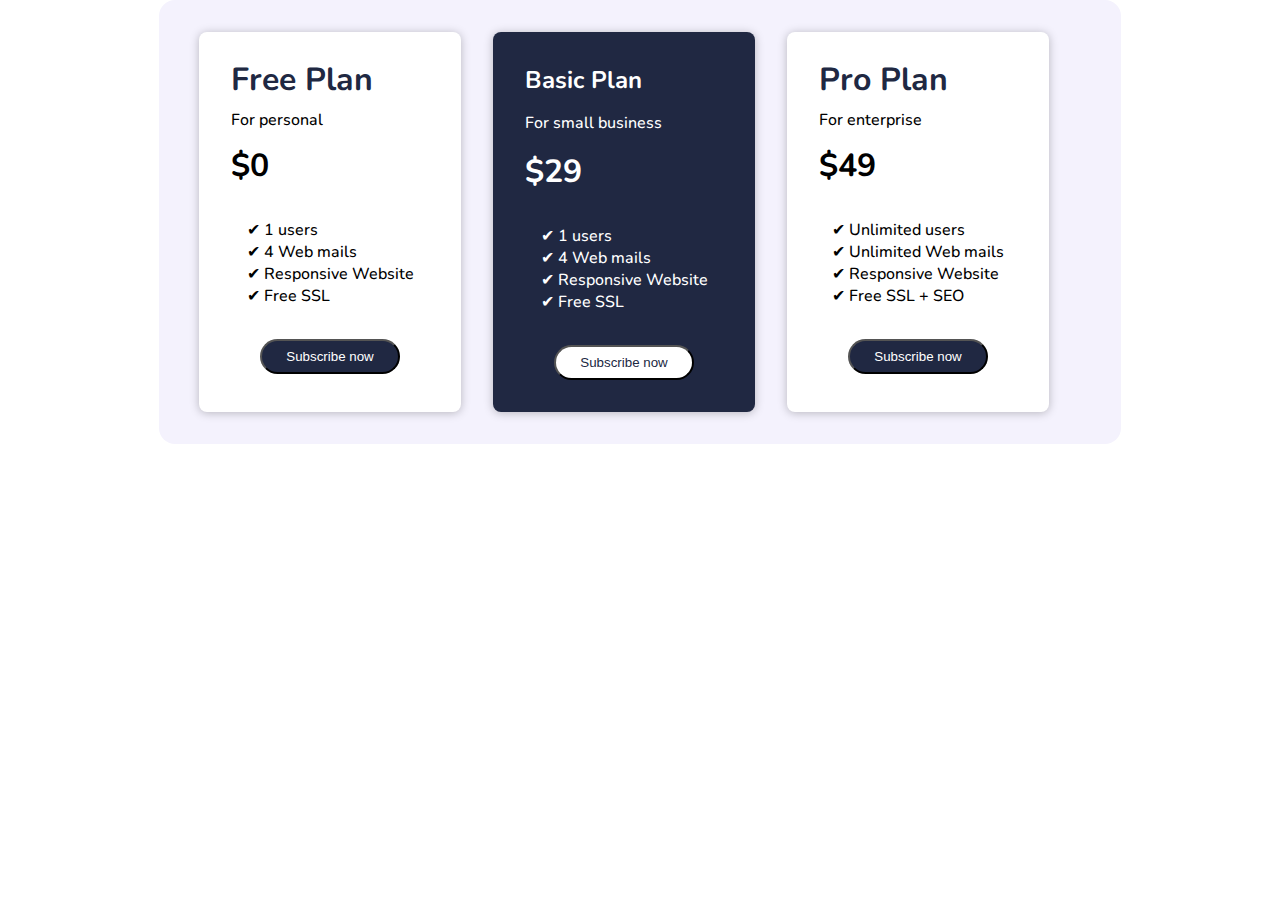
<file: index.html>
<!DOCTYPE html><html lang="uz"><head><meta charset="UTF-8"><meta name="viewport" content="width=device-width,initial-scale=1"><link rel="stylesheet" href="./css/style.css"><title>Pricing card</title></head><body><div class="wrapper"><ul class="wrapper-list"><li class="wrapper-item"><div class="one-div"><h2>Free Plan</h2><p>For personal</p><h1>$0</h1></div><div class="two-div"><ul class="item-list"><li>✔ 1 users</li><li>✔ 4 Web mails</li><li>✔ Responsive Website</li><li>✔ Free SSL</li></ul></div><button class="fezot-rugmasi">Subscribe now</button></li><li class="wrapper-item-two"><div class="one-div-two"><h2>Basic Plan</h2><p>For small business</p><h1>$29</h1></div><div class="two-div-two"><ul class="item-list-two"><li>✔ 1 users</li><li>✔ 4 Web mails</li><li>✔ Responsive Website</li><li>✔ Free SSL</li></ul></div><button class="button-two">Subscribe now</button></li><li class="wrapper-item"><div class="one-div"><h2>Pro Plan</h2><p>For enterprise</p><h1>$49</h1></div><div class="two-div"><ul class="item-list"><li>✔ Unlimited users</li><li>✔ Unlimited Web mails</li><li>✔ Responsive Website</li><li>✔ Free SSL + SEO</li></ul></div><button class="fezot-rugmasi">Subscribe now</button></li></ul></div></body></html>
</file>
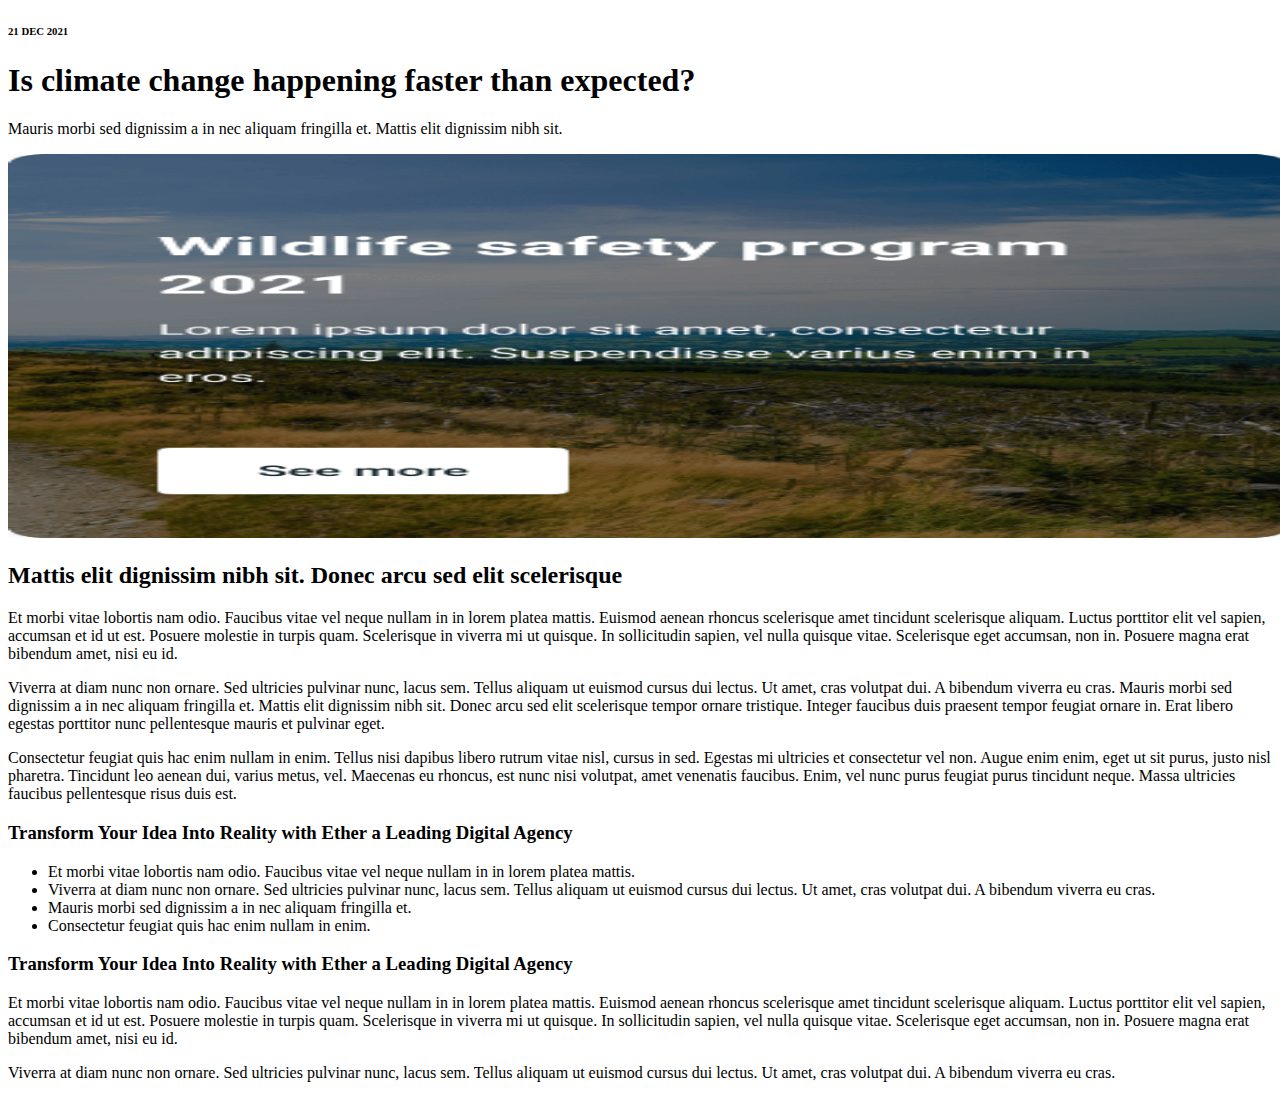
<file: pages/blog-post.html>
<!DOCTYPE html>
<html lang="en">
<head>
  <meta charset="UTF-8">
  <meta name="viewport" content="width=device-width, initial-scale=1.0">
  <title>Blog-post-read-more</title>
  <!-- <link rel="stylesheet" href="../css/style.css"> -->
</head>
<body>
  <div class="container blogpost-content">
    <div class="blogpost-hero">
      <h6>21 DEC 2021</h6>
      <h1 class="blogpost-title"> Is climate change happening faster than expected?</h1>
      <p>Mauris morbi sed dignissim a in nec aliquam fringilla et. Mattis elit dignissim nibh sit.</p>
    </div>
    <div class="blogpost-hero-img"><img src="../images/read more/wildlife.png" alt="" width="1280" height="384"></div>
    <div class="plogpost-description">
      <h2>Mattis elit dignissim nibh sit. Donec arcu sed elit scelerisque</h2>
      <p>Et morbi vitae lobortis nam odio. Faucibus vitae vel neque nullam in in lorem platea mattis. Euismod aenean rhoncus scelerisque amet tincidunt scelerisque aliquam. Luctus porttitor elit vel sapien, accumsan et id ut est. Posuere molestie in turpis quam. Scelerisque in viverra mi ut quisque. In sollicitudin sapien, vel nulla quisque vitae. Scelerisque eget accumsan, non in. Posuere magna erat bibendum amet, nisi eu id.

        
        
        </p>
        <p>Viverra at diam nunc non ornare. Sed ultricies pulvinar nunc, lacus sem. Tellus aliquam ut euismod cursus dui lectus. Ut amet, cras volutpat dui. A bibendum viverra eu cras.
          Mauris morbi sed dignissim a in nec aliquam fringilla et. Mattis elit dignissim nibh sit. Donec arcu sed elit scelerisque tempor ornare tristique. Integer faucibus duis praesent tempor feugiat ornare in. Erat libero egestas porttitor nunc pellentesque mauris et pulvinar eget.</p>
          <p>Consectetur feugiat quis hac enim nullam in enim. Tellus nisi dapibus libero rutrum vitae nisl, cursus in sed. Egestas mi ultricies et consectetur vel non. Augue enim enim, eget ut sit purus, justo nisl pharetra. Tincidunt leo aenean dui, varius metus, vel. Maecenas eu rhoncus, est nunc nisi volutpat, amet venenatis faucibus. Enim, vel nunc purus feugiat purus tincidunt neque. Massa ultricies faucibus pellentesque risus duis est.</p>
          <h3>Transform Your Idea Into Reality with Ether a Leading Digital Agency</h3>
          <ul class="blogpost-list">
            <li>Et morbi vitae lobortis nam odio. Faucibus vitae vel neque nullam in in lorem platea mattis.</li>
            <li>Viverra at diam nunc non ornare. Sed ultricies pulvinar nunc, lacus sem. Tellus aliquam ut euismod cursus dui lectus. Ut amet, cras volutpat dui. A bibendum viverra eu cras.</li>
            <li>Mauris morbi sed dignissim a in nec aliquam fringilla et.</li>
            <li>Consectetur feugiat quis hac enim nullam in enim.</li>
          </ul>
          <h3>Transform Your Idea Into Reality with Ether a Leading Digital Agency</h3>
          <p>Et morbi vitae lobortis nam odio. Faucibus vitae vel neque nullam in in lorem platea mattis. Euismod aenean rhoncus scelerisque amet tincidunt scelerisque aliquam. Luctus porttitor elit vel sapien, accumsan et id ut est. Posuere molestie in turpis quam. Scelerisque in viverra mi ut quisque. In sollicitudin sapien, vel nulla quisque vitae. Scelerisque eget accumsan, non in. Posuere magna erat bibendum amet, nisi eu id.</p>
          <p>Viverra at diam nunc non ornare. Sed ultricies pulvinar nunc, lacus sem. Tellus aliquam ut euismod cursus dui lectus. Ut amet, cras volutpat dui. A bibendum viverra eu cras.</p>
    </div>
  </div>
</body>
</html>
</file>
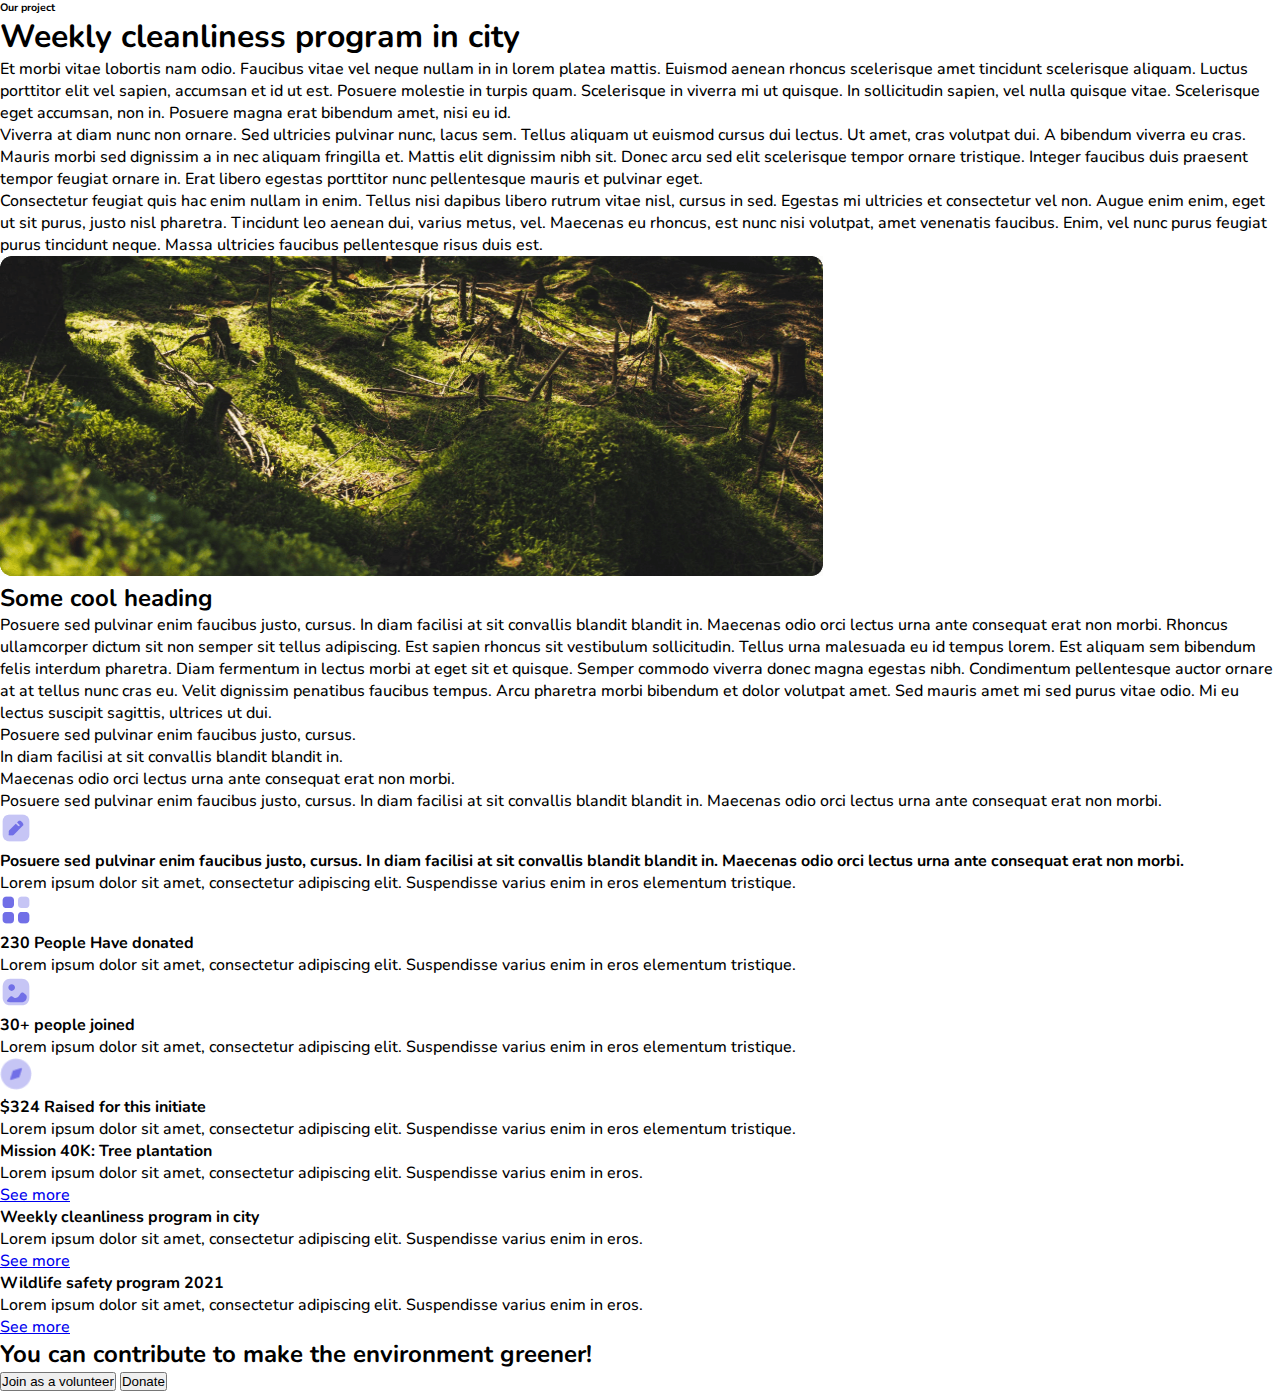
<file: pages/project-read-more.html>
<!DOCTYPE html>
<html lang="en">
<head>
  <meta charset="UTF-8">
  <meta name="viewport" content="width=device-width, initial-scale=1.0">
  <title>Project read more</title>
  <link rel="stylesheet" href="../css/style.css">
</head>
<body>
  <section class="our-project">
    <div class="container our-project_content">
      <h6 class="our-priject_hero">Our project</h6>
      <h1 class="our-project_title">Weekly cleanliness program in city</h1>
      <p>Et morbi vitae lobortis nam odio. Faucibus vitae vel neque nullam in in lorem platea mattis. Euismod aenean rhoncus scelerisque amet tincidunt scelerisque aliquam. Luctus porttitor elit vel sapien, accumsan et id ut est. Posuere molestie in turpis quam. Scelerisque in viverra mi ut quisque. In sollicitudin sapien, vel nulla quisque vitae. Scelerisque eget accumsan, non in. Posuere magna erat bibendum amet, nisi eu id.
       </p>
        <p>Viverra at diam nunc non ornare. Sed ultricies pulvinar nunc, lacus sem. Tellus aliquam ut euismod cursus dui lectus. Ut amet, cras volutpat dui. A bibendum viverra eu cras.
          Mauris morbi sed dignissim a in nec aliquam fringilla et. Mattis elit dignissim nibh sit. Donec arcu sed elit scelerisque tempor ornare tristique. Integer faucibus duis praesent tempor feugiat ornare in. Erat libero egestas porttitor nunc pellentesque mauris et pulvinar eget.
        </p>
          <p>Consectetur feugiat quis hac enim nullam in enim. Tellus nisi dapibus libero rutrum vitae nisl, cursus in sed. Egestas mi ultricies et consectetur vel non. Augue enim enim, eget ut sit purus, justo nisl pharetra. Tincidunt leo aenean dui, varius metus, vel. Maecenas eu rhoncus, est nunc nisi volutpat, amet venenatis faucibus. Enim, vel nunc purus feugiat purus tincidunt neque. Massa ultricies faucibus pellentesque risus duis est.

        </p>
        <img class="forest-img" src="../images/read more/read-more-forest.png" alt="breack trees image in the forest" width="823" height="320" >
        <h2>Some cool heading</h2>
        <p class="some-cool_text">Posuere sed pulvinar enim faucibus justo, cursus. In diam facilisi at sit convallis blandit blandit in. Maecenas odio orci lectus urna ante consequat erat non morbi. Rhoncus ullamcorper dictum sit non semper sit tellus adipiscing. Est sapien rhoncus sit vestibulum sollicitudin. Tellus urna malesuada eu id tempus lorem. Est aliquam sem bibendum felis interdum pharetra. Diam fermentum in lectus morbi at eget sit et quisque. Semper commodo viverra donec magna egestas nibh. Condimentum pellentesque auctor ornare at at tellus nunc cras eu. Velit dignissim penatibus faucibus tempus. Arcu pharetra morbi bibendum et dolor volutpat amet. Sed mauris amet mi sed purus vitae odio. Mi eu lectus suscipit sagittis, ultrices ut dui.</p>
        <ul class="our-project_list">
          <li>Posuere sed pulvinar enim faucibus justo, cursus.</li>
          <li>In diam facilisi at sit convallis blandit blandit in.</li>
          <li>Maecenas odio orci lectus urna ante consequat erat non morbi.</li>
        </ul>
        <p class="next-ul">Posuere sed pulvinar enim faucibus justo, cursus. In diam facilisi at sit convallis blandit blandit in. Maecenas odio orci lectus urna ante consequat erat non morbi.</p>

    </div>
  </section>
  <section class="plantation">
    <div class="container plantation-content">
      <div class="plantation-week">
        <div class="plantation-icon"><img src="../images/read more/plantation.png" alt="" width="32" height="32"></div>
        <div class="plantation-texts">
           <h4>Posuere sed pulvinar enim faucibus justo, cursus. In diam facilisi at sit convallis blandit blandit in. Maecenas odio orci lectus urna ante consequat erat non morbi.</h4>
           <p>Lorem ipsum dolor sit amet, consectetur adipiscing elit. Suspendisse varius enim in eros elementum tristique.</p>
        </div>
      </div>
      <div class="plantation-people">
        <div class="plantation-people_img"><img src="../images/read more/people.png" alt="" width="32" height="32">
        </div>
        <div class="plantation-people_text">
          <h4>230 People Have donated</h4>
          <p>Lorem ipsum dolor sit amet, consectetur adipiscing elit. Suspendisse varius enim in eros elementum tristique.</p>
        </div>
      </div>
      <div class="people">
        <div class="people-joined">
          <div class="people-joined-img"><img src="../images/read more/joined.svg" alt="" width="32" height="32"></div>
          <div class="people-joined_text">
            <h4>30+ people joined </h4>
            <p>Lorem ipsum dolor sit amet, consectetur adipiscing elit. Suspendisse varius enim in eros elementum tristique.</p>
          </div>
        </div>
        <div class="people-raised">
          <div class="people-raised_img"><img src="../images/read more/raised.png" alt="" width="32" height="32">
          </div>
          <div class="people-reised_text">
            <h4>$324 Raised for this initiate</h4>
            <p>Lorem ipsum dolor sit amet, consectetur adipiscing elit. Suspendisse varius enim in eros elementum tristique.</p>
          </div>
        </div>
      </div>
      <section class="wrapper-image">
        <div class="creating__images_wrapper">
          <div class="images-wrapper__box_mission">
            <div class="creating-iamges__text_wrapper">
              <h4>Mission 40K: Tree plantation</h4>
              <p>
                Lorem ipsum dolor sit amet, consectetur adipiscing elit.
                Suspendisse varius enim in eros.
              </p>
              <a href="#" class="secondary-btn creating-btn">See more</a>
            </div>
          </div>

          <div class="images-wrapper__box_weekly">
            <div class="creating-iamges__text_wrapper">
              <h4>Weekly cleanliness program in city</h4>
              <p>
                Lorem ipsum dolor sit amet, consectetur adipiscing elit.
                Suspendisse varius enim in eros.
              </p>
              <a href="#" class="secondary-btn creating-btn">See more</a>
            </div>
          </div>

          <div class="images-wrapper__box_wildlife">
            <div class="creating-iamges__text_wrapper">
              <h4>Wildlife safety program 2021</h4>
              <p>
                Lorem ipsum dolor sit amet, consectetur adipiscing elit.
                Suspendisse varius enim in eros.
              </p>
              <a href="#" class="creating-btn secondary-btn">See more</a>
            </div>
          </div>
        </div>
        <div class="wrapper-img">
          <h2>You can contribute to make the environment greener!</h2>
          <button class="wrapper-img_btn">Join as a volunteer</button>
          <button class="wrapper-img_btn-donate">Donate</button>
        </div>
      </section>
    </div>
  </section>
</body>
</html>
</file>
<file: css/style.css>
/* * Prefixed by https://autoprefixer.github.io * PostCSS: v8.4.14, * Autoprefixer: v10.4.7 * Browsers: last 4 version */ /* nunito-regular - latin */ @font-face { font-display: swap; /* Check https://developer.mozilla.org/en-US/docs/Web/CSS/@font-face/font-display for other options. */ font-family: "Nunito"; font-style: normal; font-weight: 400; src: url("../fonts/nunito-v25-latin-regular.woff2") format("woff2"); /* Chrome 36+, Opera 23+, Firefox 39+, Safari 12+, iOS 10+ */ } /* nunito-500 - latin */ @font-face { font-display: swap; /* Check https://developer.mozilla.org/en-US/docs/Web/CSS/@font-face/font-display for other options. */ font-family: "Nunito"; font-style: normal; font-weight: 500; src: url("../fonts/nunito-v25-latin-500.woff2") format("woff2"); /* Chrome 36+, Opera 23+, Firefox 39+, Safari 12+, iOS 10+ */ } /* nunito-600 - latin */ @font-face { font-display: swap; /* Check https://developer.mozilla.org/en-US/docs/Web/CSS/@font-face/font-display for other options. */ font-family: "Nunito"; font-style: normal; font-weight: 600; src: url("../fonts/nunito-v25-latin-600.woff2") format("woff2"); /* Chrome 36+, Opera 23+, Firefox 39+, Safari 12+, iOS 10+ */ } /* nunito-700 - latin */ @font-face { font-display: swap; /* Check https://developer.mozilla.org/en-US/docs/Web/CSS/@font-face/font-display for other options. */ font-family: "Nunito"; font-style: normal; font-weight: 700; src: url("../fonts/nunito-v25-latin-700.woff2") format("woff2"); /* Chrome 36+, Opera 23+, Firefox 39+, Safari 12+, iOS 10+ */ } /* GLOBAL STYLE */ * { margin: 0; padding: 0; -webkit-box-sizing: border-box; box-sizing: border-box; } html { height: 100%; } body { height: 100%; font-family: "Nunito"; font-weight: 500; } ul, li { list-style: none; } /* GLOBAL STYLE END */ .wrapper { display: -webkit-box; display: -ms-flexbox; display: flex; width: 962px; padding: 32px 48px; -webkit-box-pack: center; -ms-flex-pack: center; justify-content: center; -webkit-box-align: center; -ms-flex-align: center; align-items: center; gap: 32px; border-radius: 16px; background: #f4f2fd; margin-right: auto; margin-left: auto; } .wrapper-list { display: -webkit-box; display: -ms-flexbox; display: flex; } .wrapper-item { margin-right: 32px; display: -webkit-box; display: -ms-flexbox; display: flex; width: 262px; padding: 32px; -webkit-box-orient: vertical; -webkit-box-direction: normal; -ms-flex-direction: column; flex-direction: column; -webkit-box-align: center; -ms-flex-align: center; align-items: center; gap: 32px; -ms-flex-negative: 0; flex-shrink: 0; border-radius: 8px; background: #fff; -webkit-box-shadow: 0px 1px 10px 0px rgba(0, 0, 0, 0.25); box-shadow: 0px 1px 10px 0px rgba(0, 0, 0, 0.25); } .one-div { display: -webkit-box; display: -ms-flexbox; display: flex; -webkit-box-orient: vertical; -webkit-box-direction: normal; -ms-flex-direction: column; flex-direction: column; -webkit-box-align: start; -ms-flex-align: start; align-items: flex-start; gap: 16px; -ms-flex-item-align: stretch; -ms-grid-row-align: stretch; align-self: stretch; } .one-div h2 { color: #202842; line-height: 32px; font-size: 32px; } .one-div p { line-height: 16px; } .two-div { display: -webkit-box; display: -ms-flexbox; display: flex; padding-left: 0px; -webkit-box-orient: vertical; -webkit-box-direction: normal; -ms-flex-direction: column; flex-direction: column; } .fezot-rugmasi { display: -webkit-box; display: -ms-flexbox; display: flex; padding: 8px 24px; -webkit-box-pack: center; -ms-flex-pack: center; justify-content: center; -webkit-box-align: center; -ms-flex-align: center; align-items: center; gap: 10px; border-radius: 50px; background: #202842; color: white; } .wrapper-item-two { margin-right: 32px; display: -webkit-box; display: -ms-flexbox; display: flex; width: 262px; padding: 32px; -webkit-box-orient: vertical; -webkit-box-direction: normal; -ms-flex-direction: column; flex-direction: column; -webkit-box-align: center; -ms-flex-align: center; align-items: center; gap: 32px; -ms-flex-negative: 0; flex-shrink: 0; border-radius: 8px; background: #202842; -webkit-box-shadow: 0px 1px 10px 0px rgba(0, 0, 0, 0.25); box-shadow: 0px 1px 10px 0px rgba(0, 0, 0, 0.25); color: white; } .one-div-two { display: -webkit-box; display: -ms-flexbox; display: flex; -webkit-box-orient: vertical; -webkit-box-direction: normal; -ms-flex-direction: column; flex-direction: column; -webkit-box-align: start; -ms-flex-align: start; align-items: flex-start; gap: 16px; -ms-flex-item-align: stretch; -ms-grid-row-align: stretch; align-self: stretch; } .two-div-two { display: -webkit-box; display: -ms-flexbox; display: flex; padding-left: 0px; -webkit-box-orient: vertical; -webkit-box-direction: normal; -ms-flex-direction: column; flex-direction: column; } .button-two { display: -webkit-box; display: -ms-flexbox; display: flex; padding: 8px 24px; -webkit-box-pack: center; -ms-flex-pack: center; justify-content: center; -webkit-box-align: center; -ms-flex-align: center; align-items: center; gap: 10px; border-radius: 50px; background: white; color: #202842; }
</file>
